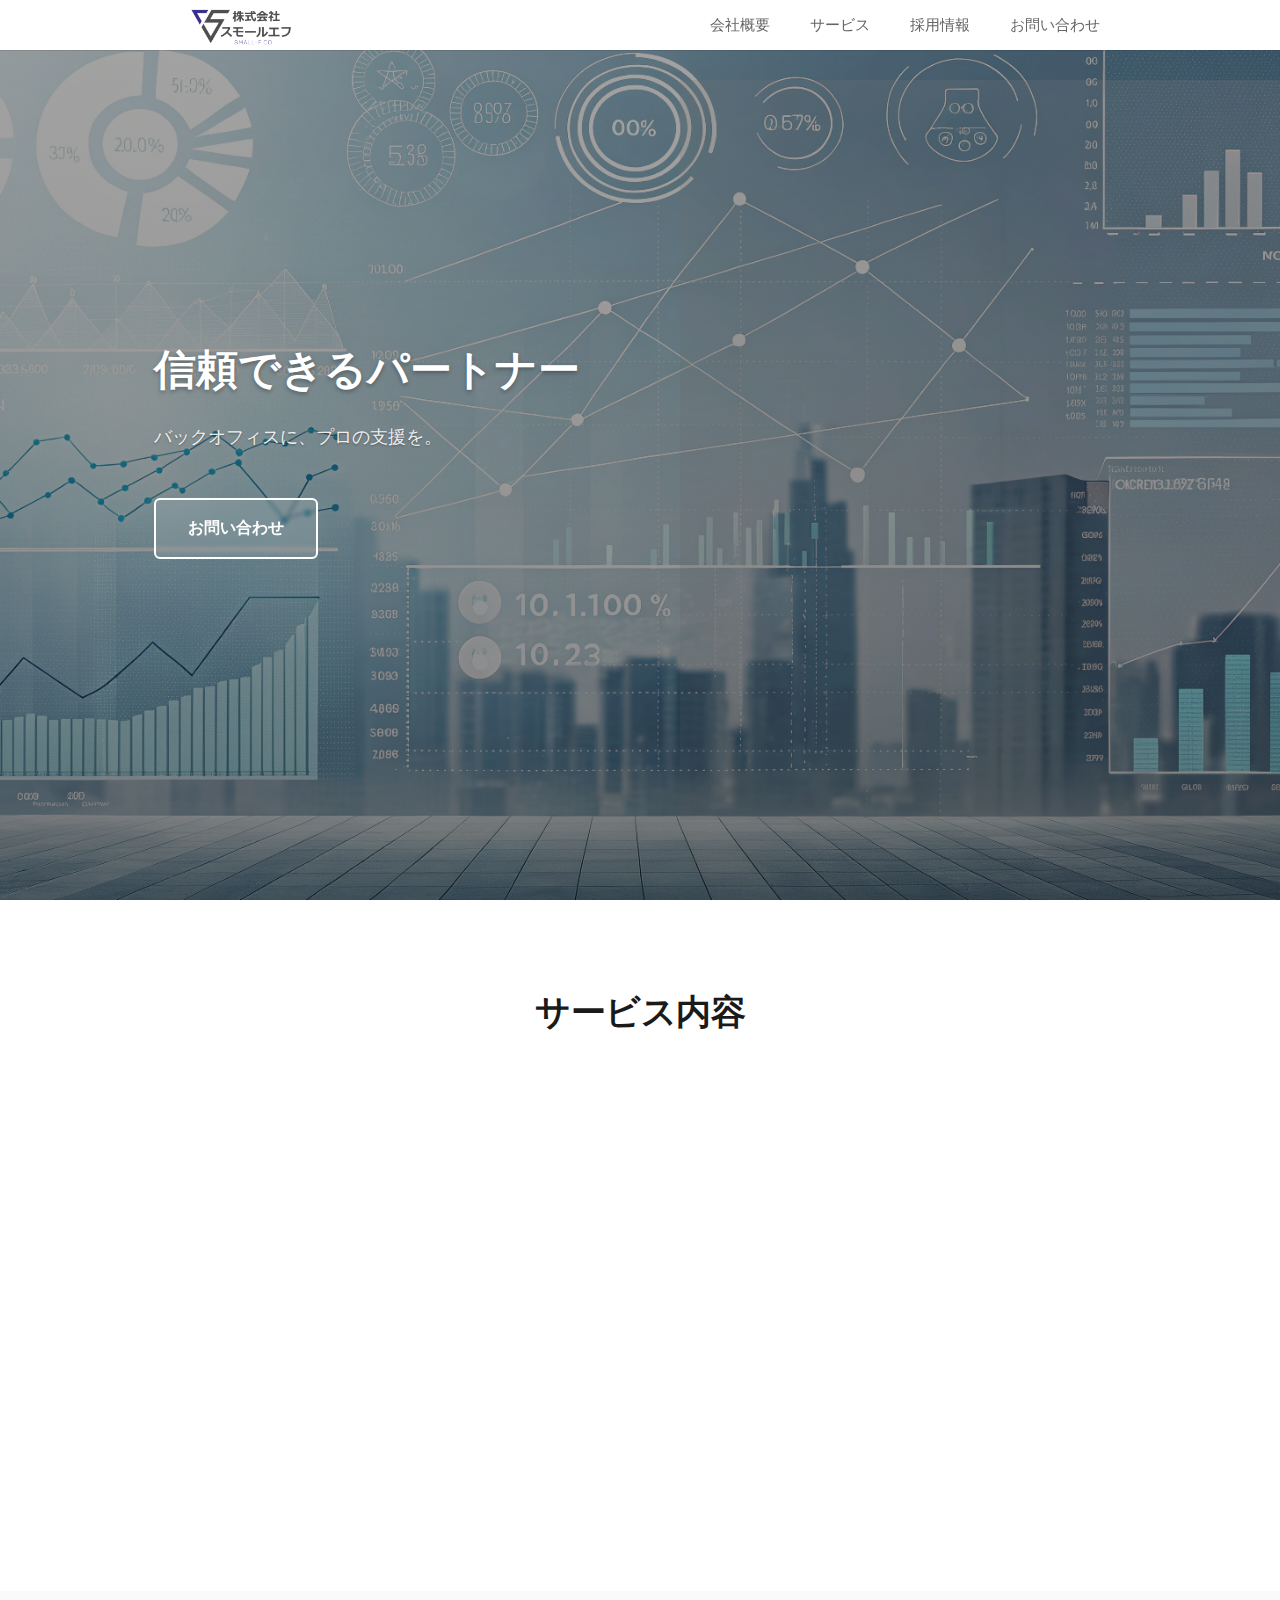
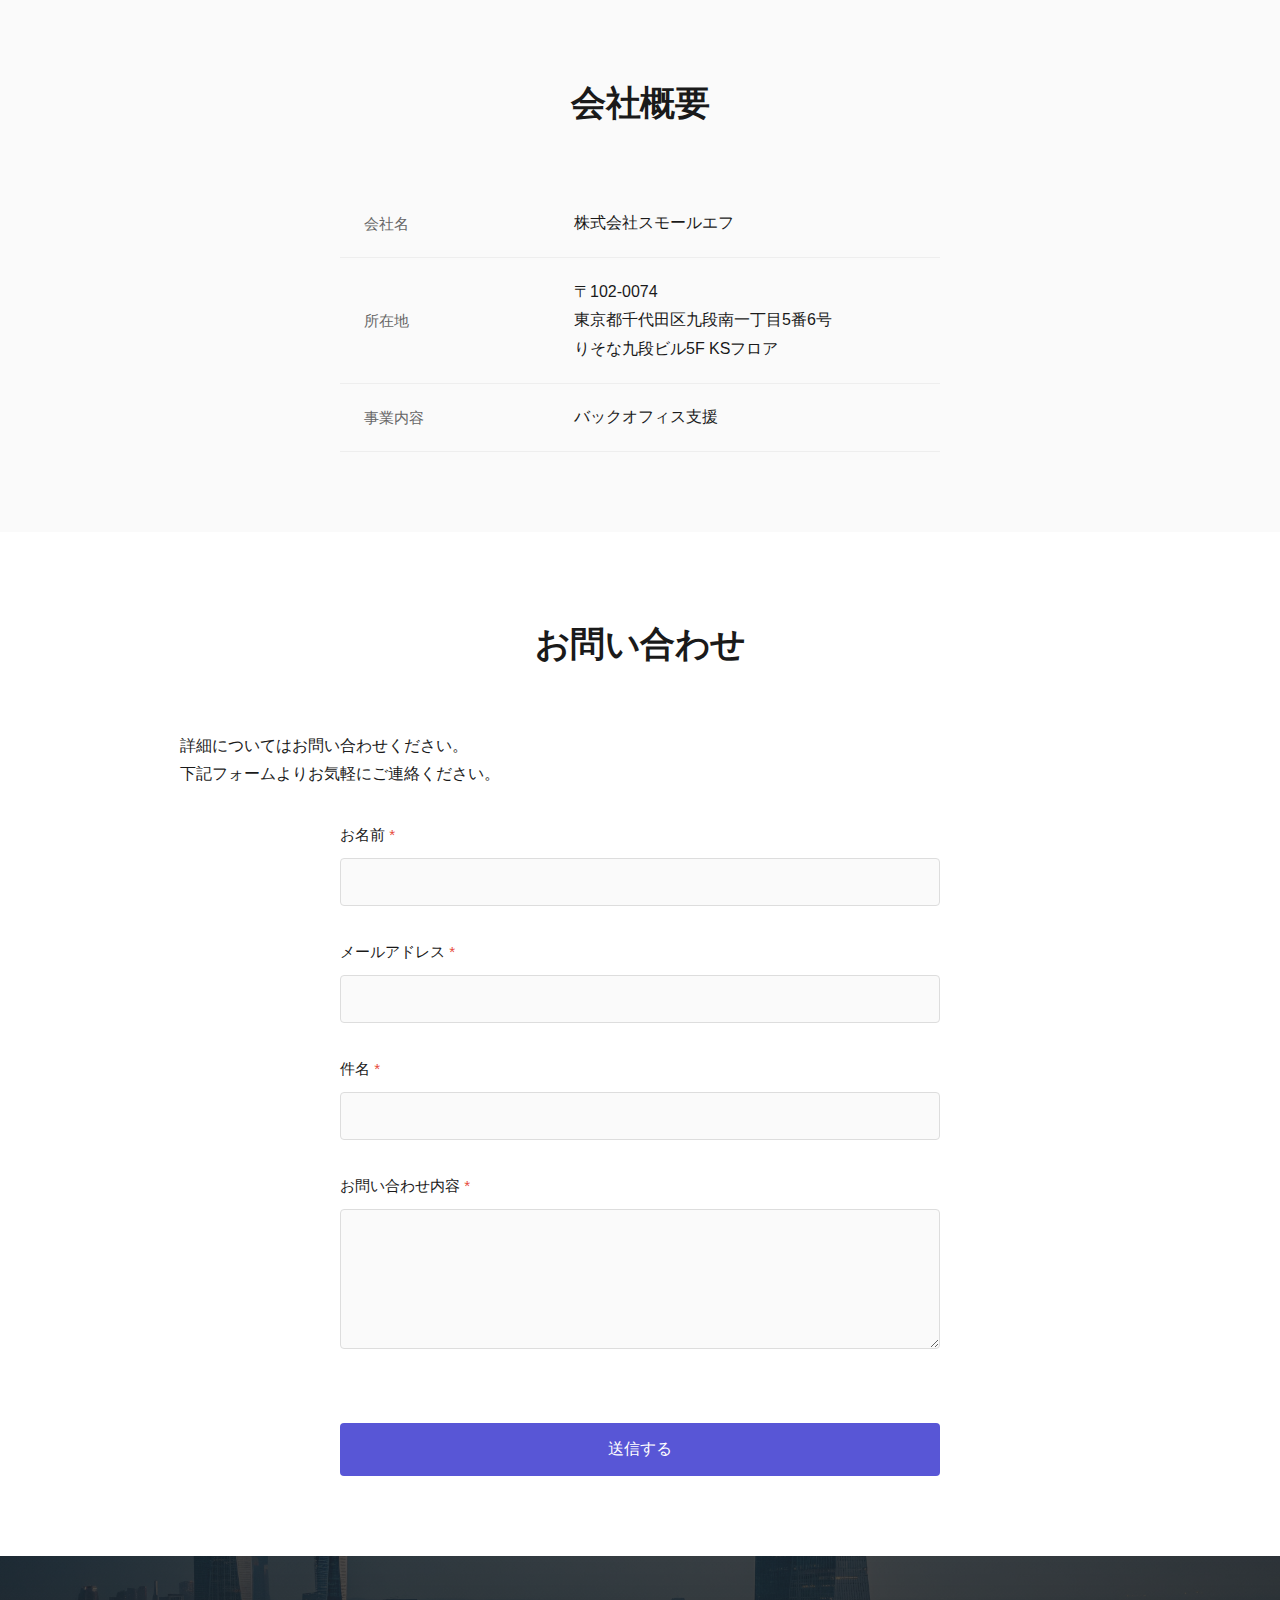
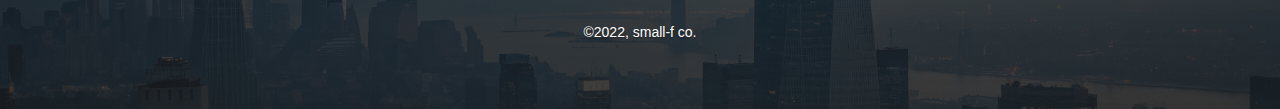
<file: index.html>
<!DOCTYPE html>
<html lang="ja">
<head>
    <meta charset="UTF-8">
    <meta name="viewport" content="width=device-width, initial-scale=1.0">
    <meta http-equiv="Content-Security-Policy" content="default-src 'self'; font-src 'self' https://fonts.googleapis.com https://fonts.gstatic.com; script-src 'self' https://www.google.com https://www.gstatic.com; style-src 'self' 'unsafe-inline' https://fonts.googleapis.com; img-src 'self' data:; connect-src 'self' https://formspree.io; frame-src https://www.google.com;">
    <title>株式会社スモールエフ - バックオフィス支援のプロフェッショナル</title>
    
    <!-- 構造化データ (JSON-LD) -->
    <script type="application/ld+json">
    {
      "@context": "https://schema.org",
      "@type": ["Organization", "LocalBusiness"],
      "name": "株式会社スモールエフ",
      "alternateName": "Small-F Co., Ltd.",
      "description": "バックオフィス支援のプロフェッショナル。小規模法人様・個人事業主様向けの記帳作業、給与計算、オーダーメイドコンサルティングサービスを提供しています。",
      "url": "https://small-f.jp",
      "logo": "https://small-f.jp/assets/images/logo-transparent-resize.png",
      "image": "https://small-f.jp/assets/images/hero3.webp",
      "telephone": "+81-3-XXXX-XXXX",
      "email": "info@small-f.jp",
      "address": {
        "@type": "PostalAddress",
        "streetAddress": "九段南一丁目5番6号 りそな九段ビル5F KSフロア",
        "addressLocality": "千代田区",
        "addressRegion": "東京都",
        "postalCode": "102-0074",
        "addressCountry": "JP"
      },
      "geo": {
        "@type": "GeoCoordinates",
        "latitude": "35.6938",
        "longitude": "139.7514"
      },
      "areaServed": {
        "@type": "Country",
        "name": "日本"
      },
      "serviceType": [
        "バックオフィス支援",
        "記帳代行",
        "給与計算",
        "オーダーメイドコンサルティング"
      ],
      "knowsAbout": [
        "経理業務",
        "人事労務",
        "給与計算",
        "記帳代行",
        "バックオフィス業務",
        "中小企業支援"
      ],
      "foundingDate": "2018",
      "numberOfEmployees": {
        "@type": "QuantitativeValue",
        "value": "1-10"
      },
      "sameAs": [
        "https://github.com/enlightconsulting/small-f-site"
      ]
    }
    </script>
    <link rel="icon" type="image/png" href="assets/images/logo-transparent-resize.png">
    <link rel="preconnect" href="https://fonts.googleapis.com">
    <link rel="preconnect" href="https://fonts.gstatic.com" crossorigin>
    <link href="https://fonts.googleapis.com/css2?family=Noto+Sans+JP:wght@400;500;700&family=Roboto:wght@400;500;700;800&display=swap" rel="stylesheet">
    <link rel="stylesheet" href="style.css">
    <script src="https://www.google.com/recaptcha/api.js" async defer></script>
</head>
<body>
    <header>
        <nav>
            <div class="container">
                <h1 class="logo">
                    <img src="assets/images/logo-transparent-resize.png" alt="株式会社スモールエフ" class="logo-img">
                </h1>
                <div class="hamburger">
                    <span></span>
                    <span></span>
                    <span></span>
                </div>
                <ul class="nav-menu">
                    <li><a href="#about">会社概要</a></li>
                    <li><a href="#service">サービス</a></li>
                    <li><a href="recruit.html">採用情報</a></li>
                    <li><a href="#contact">お問い合わせ</a></li>
                </ul>
            </div>
        </nav>
    </header>

    <section class="hero">
        <div class="particles-container">
            <svg class="particles" xmlns="http://www.w3.org/2000/svg" viewBox="0 0 1920 1080" preserveAspectRatio="xMidYMid slice">
                <circle cx="200" cy="150" r="3" fill="rgba(88,86,214,0.7)">
                    <animate attributeName="cy" values="150;-50;1130;150" dur="30s" repeatCount="indefinite"/>
                    <animate attributeName="opacity" values="0;1;1;0" dur="30s" repeatCount="indefinite"/>
                </circle>
                <circle cx="400" cy="300" r="2.5" fill="rgba(76,74,207,0.8)">
                    <animate attributeName="cy" values="300;-50;1130;300" dur="28s" repeatCount="indefinite"/>
                    <animate attributeName="opacity" values="0;1;1;0" dur="28s" repeatCount="indefinite"/>
                </circle>
                <circle cx="600" cy="200" r="4" fill="rgba(88,86,214,0.6)">
                    <animate attributeName="cy" values="200;-50;1130;200" dur="35s" repeatCount="indefinite"/>
                    <animate attributeName="opacity" values="0;1;1;0" dur="35s" repeatCount="indefinite"/>
                </circle>
                <circle cx="800" cy="400" r="3" fill="rgba(76,74,207,0.7)">
                    <animate attributeName="cy" values="400;-50;1130;400" dur="32s" repeatCount="indefinite"/>
                    <animate attributeName="opacity" values="0;1;1;0" dur="32s" repeatCount="indefinite"/>
                </circle>
                <circle cx="1000" cy="100" r="2" fill="rgba(88,86,214,0.8)">
                    <animate attributeName="cy" values="100;-50;1130;100" dur="25s" repeatCount="indefinite"/>
                    <animate attributeName="opacity" values="0;1;1;0" dur="25s" repeatCount="indefinite"/>
                </circle>
                <circle cx="1200" cy="350" r="3.5" fill="rgba(76,74,207,0.7)">
                    <animate attributeName="cy" values="350;-50;1130;350" dur="30s" repeatCount="indefinite"/>
                    <animate attributeName="opacity" values="0;1;1;0" dur="30s" repeatCount="indefinite"/>
                </circle>
                <circle cx="1400" cy="250" r="3" fill="rgba(88,86,214,0.7)">
                    <animate attributeName="cy" values="250;-50;1130;250" dur="27s" repeatCount="indefinite"/>
                    <animate attributeName="opacity" values="0;1;1;0" dur="27s" repeatCount="indefinite"/>
                </circle>
                <circle cx="1600" cy="450" r="2.5" fill="rgba(76,74,207,0.8)">
                    <animate attributeName="cy" values="450;-50;1130;450" dur="33s" repeatCount="indefinite"/>
                    <animate attributeName="opacity" values="0;1;1;0" dur="33s" repeatCount="indefinite"/>
                </circle>
            </svg>
        </div>
        <div class="hero-left">
            <div class="hero-text-content">
                <h1 class="hero-heading">
                    <span class="hero-title">信頼できるパートナー</span><br>
                    <span class="hero-subtitle">バックオフィスに、プロの支援を。</span>
                </h1>
                <a href="#contact" class="hero-btn">お問い合わせ</a>
            </div>
        </div>
        <div class="hero-right">
            <div class="hero-image-container">
                <div class="hero-image-gradient"></div>
            </div>
        </div>
    </section>

    <section id="service" class="service">
        <div class="container">
            <h2>サービス内容</h2>
            <div class="service-grid">
                <div class="service-item">
                    <div class="service-icon">
                        <svg xmlns="http://www.w3.org/2000/svg" width="48" height="48" viewBox="0 0 24 24" fill="none" stroke="currentColor" stroke-width="2" stroke-linecap="round" stroke-linejoin="round" aria-label="オーダーメイドコンサルティング" role="img">
                            <title>オーダーメイドコンサルティング</title>
                            <path d="M12 2L2 7l10 5 10-5-10-5z"/>
                            <path d="M2 17l10 5 10-5"/>
                            <path d="M2 12l10 5 10-5"/>
                        </svg>
                    </div>
                    <h3>オーダーメイドコンサルティング</h3>
                    <p>私たちはクライアントのおかれた立場から、お一人お一人に合わせたオーダーメイドのコンサルティングを行い、最適な解決方法をご提案します。</p>
                </div>
                <div class="service-item">
                    <div class="service-icon">
                        <svg xmlns="http://www.w3.org/2000/svg" width="48" height="48" viewBox="0 0 24 24" fill="none" stroke="currentColor" stroke-width="2" stroke-linecap="round" stroke-linejoin="round" aria-label="バックオフィス支援" role="img">
                            <title>バックオフィス支援</title>
                            <rect x="2" y="3" width="20" height="14" rx="2" ry="2"/>
                            <line x1="8" y1="21" x2="16" y2="21"/>
                            <line x1="12" y1="17" x2="12" y2="21"/>
                        </svg>
                    </div>
                    <h3>バックオフィス支援</h3>
                    <p>株式会社スモールエフでは、比較的小規模の法人様、個人事業主様向けのバックオフィス支援事業を展開しております。忙しい中、日々発生する記帳作業や給与計算のアウトソーシング先をお悩みの事業主様は、是非ご相談ください。細やかなサービスでサポートいたします。</p>
                </div>
            </div>
        </div>
    </section>

    <section id="about" class="about">
        <div class="container">
            <h2>会社概要</h2>
            <table>
                <tr>
                    <th>会社名</th>
                    <td>株式会社スモールエフ</td>
                </tr>
                <tr>
                    <th>所在地</th>
                    <td>〒102-0074<br>東京都千代田区九段南一丁目5番6号<br>りそな九段ビル5F KSフロア</td>
                </tr>
                <tr>
                    <th>事業内容</th>
                    <td>バックオフィス支援</td>
                </tr>
            </table>
        </div>
    </section>

    <section id="contact" class="contact">
        <div class="container">
            <h2>お問い合わせ</h2>
            <p>詳細についてはお問い合わせください。<br>下記フォームよりお気軽にご連絡ください。</p>
            
            <form action="https://formspree.io/f/mrbkvadw" method="POST" class="contact-form">
                <div class="form-group">
                    <label for="name">お名前 <span class="required">*</span></label>
                    <input type="text" id="name" name="name" required>
                </div>
                
                <div class="form-group">
                    <label for="email">メールアドレス <span class="required">*</span></label>
                    <input type="email" id="email" name="email" required>
                </div>
                
                <div class="form-group">
                    <label for="subject">件名 <span class="required">*</span></label>
                    <input type="text" id="subject" name="subject" required>
                </div>
                
                <div class="form-group">
                    <label for="message">お問い合わせ内容 <span class="required">*</span></label>
                    <textarea id="message" name="message" rows="6" required></textarea>
                </div>
                
                <div class="form-group">
                    <div class="g-recaptcha" data-sitekey="6LeukXkrAAAAADIpfHajoa5sX4inx42bje_-y6w1"></div>
                </div>
                
                <button type="submit" class="submit-btn">送信する</button>
            </form>
        </div>
    </section>

    <footer>
        <div class="container">
            <p>&copy;2022, small-f co.</p>
        </div>
    </footer>
    
    <script src="script.js"></script>
</body>
</html>
</file>
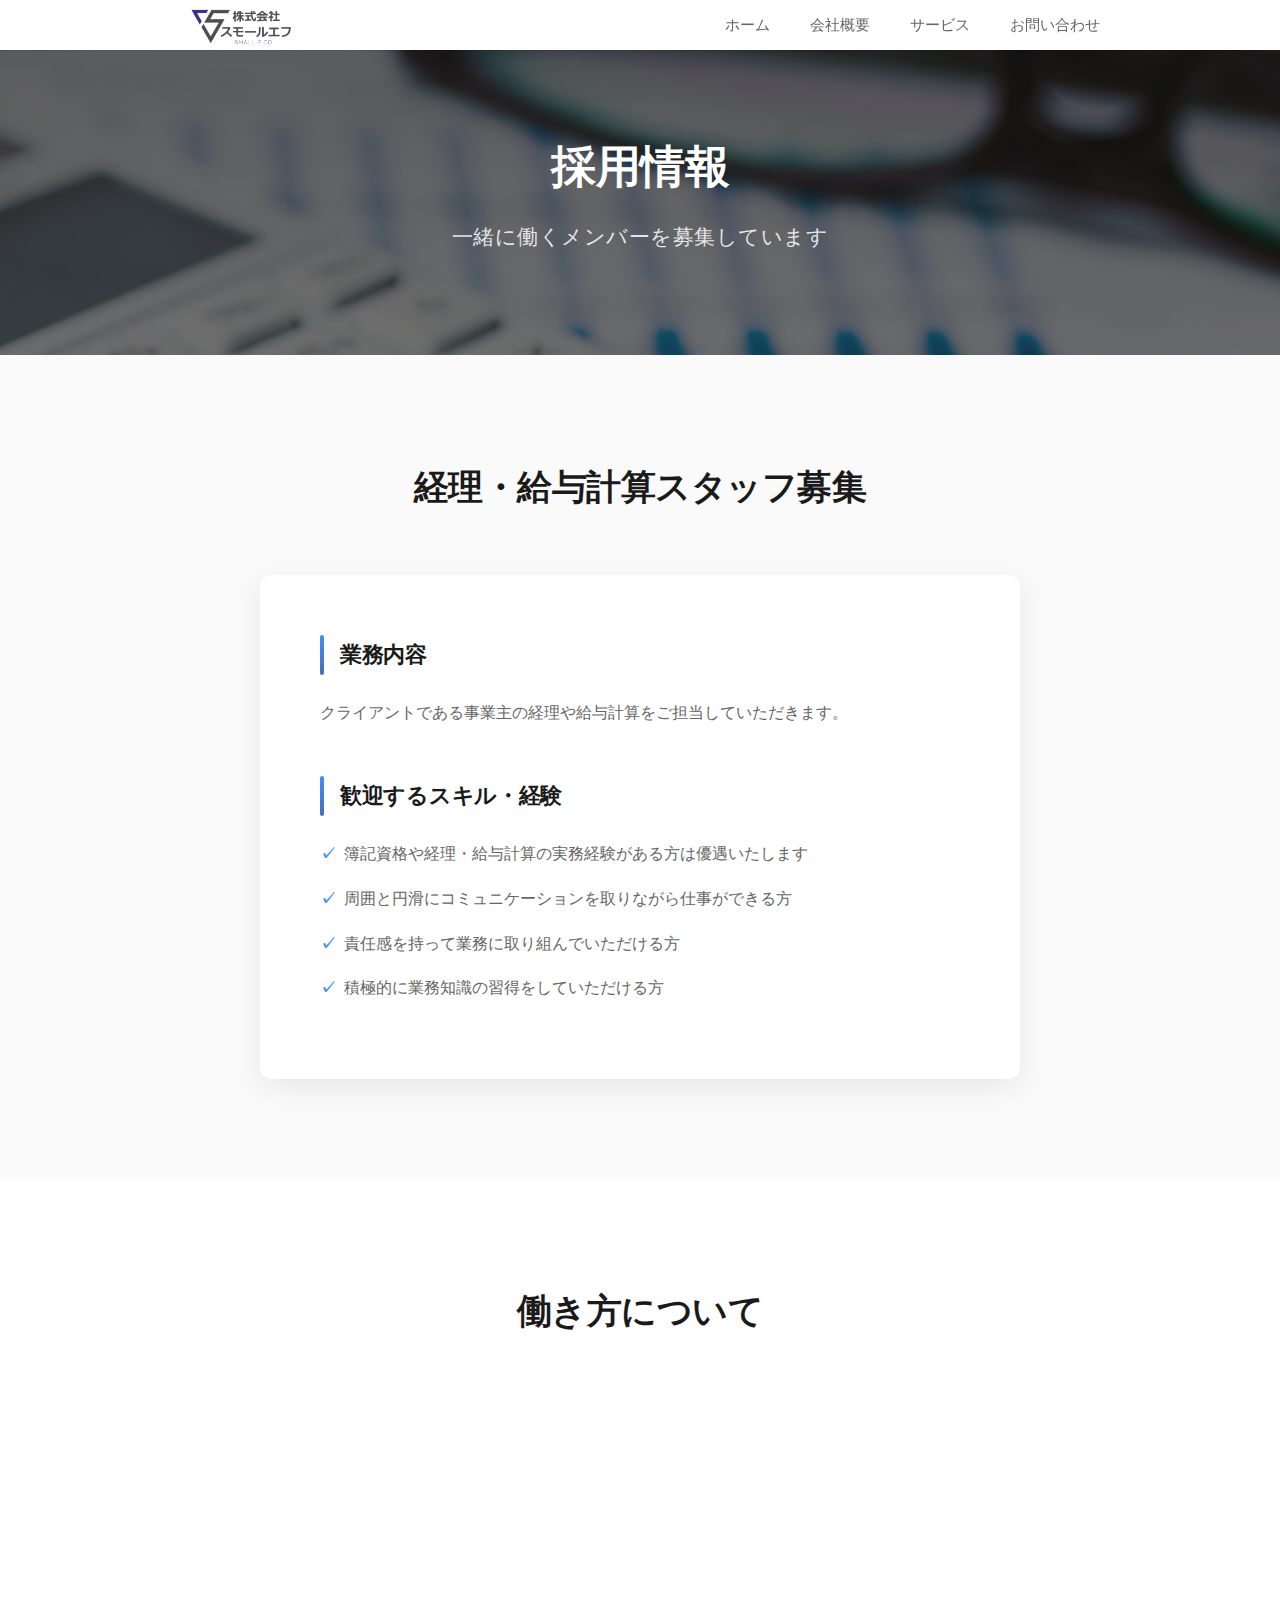
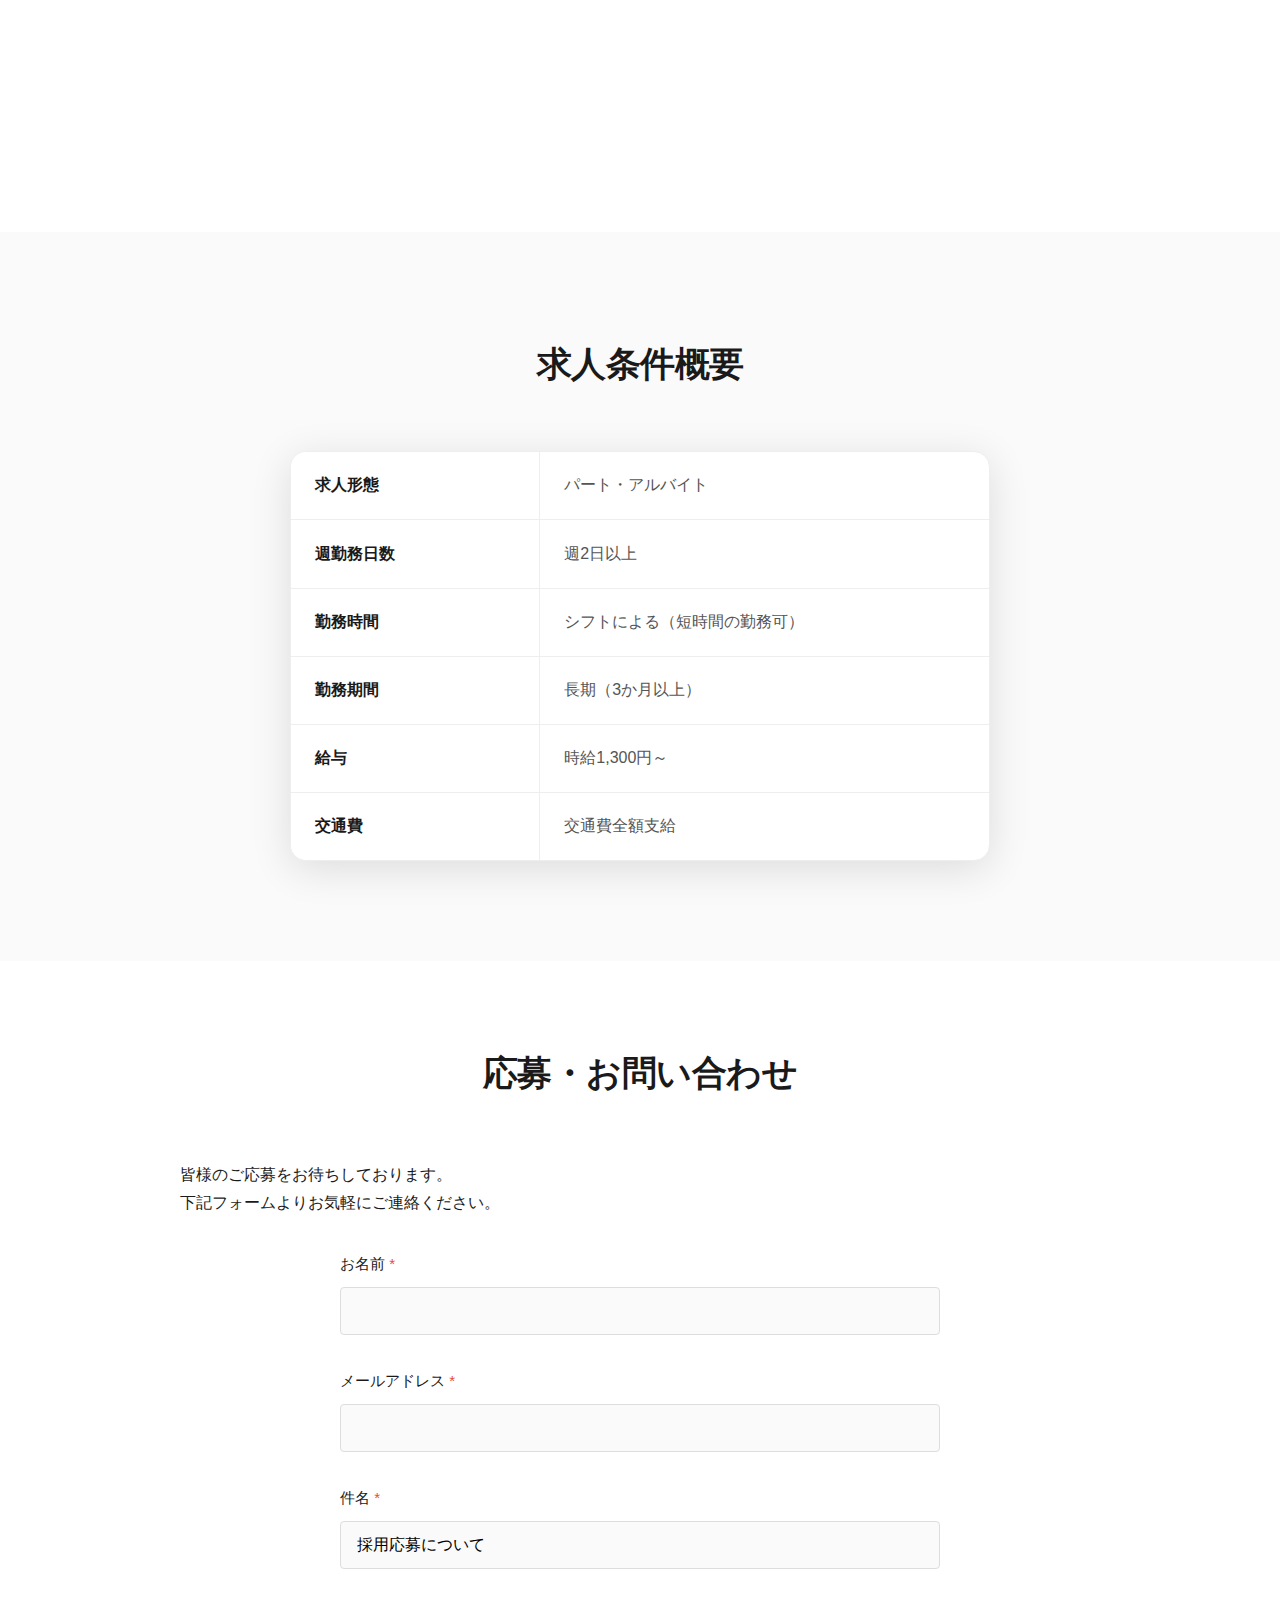
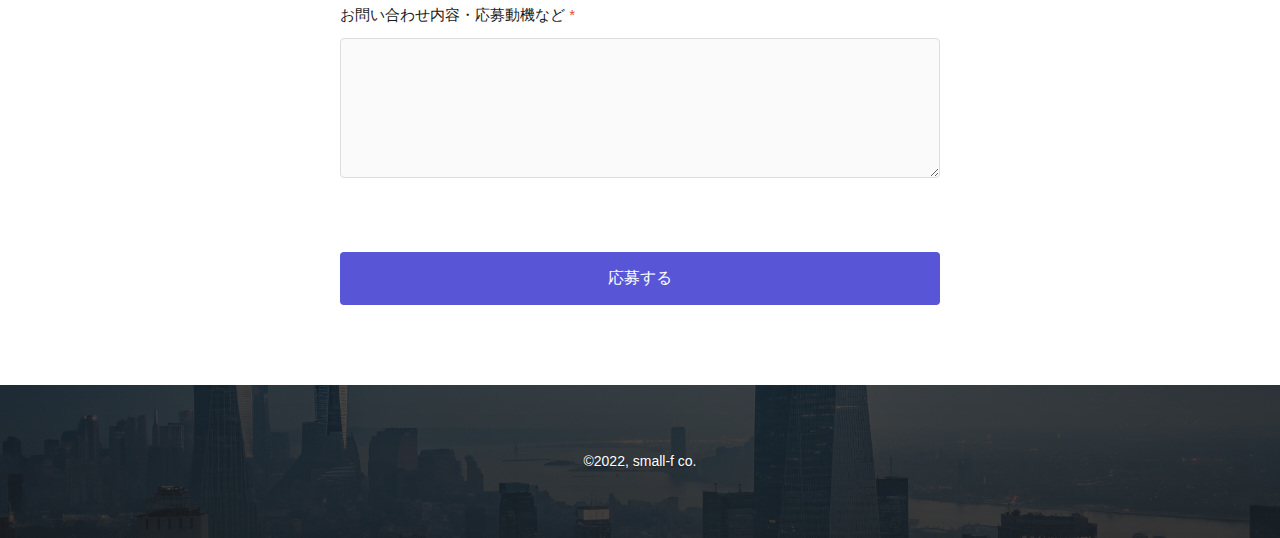
<file: recruit.html>
<!DOCTYPE html>
<html lang="ja">
<head>
    <meta charset="UTF-8">
    <meta name="viewport" content="width=device-width, initial-scale=1.0">
    <meta http-equiv="Content-Security-Policy" content="default-src 'self'; font-src 'self' https://fonts.googleapis.com https://fonts.gstatic.com; script-src 'self' https://www.google.com https://www.gstatic.com; style-src 'self' 'unsafe-inline' https://fonts.googleapis.com; img-src 'self' data:; connect-src 'self' https://formspree.io; frame-src https://www.google.com;">
    <title>採用情報 | 株式会社スモールエフ</title>
    
    <!-- 構造化データ (JSON-LD) - 採用情報 -->
    <script type="application/ld+json">
    {
      "@context": "https://schema.org",
      "@type": "JobPosting",
      "title": "バックオフィス業務スタッフ",
      "description": "小規模法人様・個人事業主様向けのバックオフィス支援業務を担当いただきます。記帳代行、給与計算、経理業務のサポートなど、幅広い業務に携わっていただける方を募集しています。",
      "identifier": {
        "@type": "PropertyValue",
        "name": "株式会社スモールエフ",
        "value": "SMALLF-2024-001"
      },
      "datePosted": "2024-01-01",
      "validThrough": "2024-12-31",
      "employmentType": ["FULL_TIME", "PART_TIME"],
      "hiringOrganization": {
        "@type": "Organization",
        "name": "株式会社スモールエフ",
        "sameAs": "https://small-f.jp",
        "logo": "https://small-f.jp/assets/images/logo-transparent-resize.png"
      },
      "jobLocation": {
        "@type": "Place",
        "address": {
          "@type": "PostalAddress",
          "streetAddress": "九段南一丁目5番6号 りそな九段ビル5F KSフロア",
          "addressLocality": "千代田区",
          "addressRegion": "東京都",
          "postalCode": "102-0074",
          "addressCountry": "JP"
        }
      },
      "baseSalary": {
        "@type": "MonetaryAmount",
        "currency": "JPY",
        "value": {
          "@type": "QuantitativeValue",
          "minValue": 200000,
          "maxValue": 400000,
          "unitText": "MONTH"
        }
      },
      "workHours": "9:00-18:00",
      "qualifications": [
        "経理・簿記の基礎知識",
        "PCスキル（Excel、Word等）",
        "コミュニケーション能力",
        "責任感を持って業務に取り組める方"
      ],
      "skills": [
        "簿記",
        "経理業務",
        "給与計算",
        "PC操作",
        "顧客対応"
      ],
      "benefits": [
        "リモートワーク対応",
        "フレキシブル勤務",
        "スキルアップ支援",
        "資格取得支援"
      ]
    }
    </script>
    <link rel="icon" type="image/png" href="assets/images/logo-transparent-resize.png">
    <link rel="preconnect" href="https://fonts.googleapis.com">
    <link rel="preconnect" href="https://fonts.gstatic.com" crossorigin>
    <link href="https://fonts.googleapis.com/css2?family=Noto+Sans+JP:wght@400;500;700&family=Roboto:wght@400;500;700;800&display=swap" rel="stylesheet">
    <link rel="stylesheet" href="style.css">
</head>
<body>
    <header>
        <nav>
            <div class="container">
                <h1 class="logo">
                    <a href="index.html">
                        <img src="assets/images/logo-transparent-resize.png" alt="株式会社スモールエフ" class="logo-img">
                    </a>
                </h1>
                <div class="hamburger">
                    <span></span>
                    <span></span>
                    <span></span>
                </div>
                <ul class="nav-menu">
                    <li><a href="index.html">ホーム</a></li>
                    <li><a href="index.html#about">会社概要</a></li>
                    <li><a href="index.html#service">サービス</a></li>
                    <li><a href="#contact">お問い合わせ</a></li>
                </ul>
            </div>
        </nav>
    </header>

    <section class="page-hero">
        <div class="container">
            <h1 class="page-title">採用情報</h1>
            <p class="page-subtitle">一緒に働くメンバーを募集しています</p>
        </div>
    </section>

    <section class="recruit-intro">
        <div class="container">
            <h2>経理・給与計算スタッフ募集</h2>
            <div class="recruit-content">
                <div class="recruit-description">
                    <h3>業務内容</h3>
                    <p>クライアントである事業主の経理や給与計算をご担当していただきます。</p>
                    
                    <h3>歓迎するスキル・経験</h3>
                    <ul>
                        <li>簿記資格や経理・給与計算の実務経験がある方は優遇いたします</li>
                        <li>周囲と円滑にコミュニケーションを取りながら仕事ができる方</li>
                        <li>責任感を持って業務に取り組んでいただける方</li>
                        <li>積極的に業務知識の習得をしていただける方</li>
                    </ul>
                </div>
            </div>
        </div>
    </section>

    <section class="work-style">
        <div class="container">
            <h2>働き方について</h2>
            <div class="work-style-grid">
                <div class="work-style-item">
                    <div class="work-style-icon">
                        <svg xmlns="http://www.w3.org/2000/svg" width="48" height="48" viewBox="0 0 24 24" fill="none" stroke="currentColor" stroke-width="2" stroke-linecap="round" stroke-linejoin="round">
                            <path d="M2 3h6a4 4 0 0 1 4 4v14a3 3 0 0 0-3-3H2z"/>
                            <path d="M22 3h-6a4 4 0 0 0-4 4v14a3 3 0 0 1 3-3h7z"/>
                        </svg>
                    </div>
                    <h3>テレワーク中心</h3>
                    <p>現在はテレワークが中心で、週1程度の定期ミーティング以外、勤務時間は各スタッフで調整してもらっています。</p>
                </div>
                <div class="work-style-item">
                    <div class="work-style-icon">
                        <svg xmlns="http://www.w3.org/2000/svg" width="48" height="48" viewBox="0 0 24 24" fill="none" stroke="currentColor" stroke-width="2" stroke-linecap="round" stroke-linejoin="round">
                            <circle cx="12" cy="12" r="10"/>
                            <polyline points="12,6 12,12 16,14"/>
                        </svg>
                    </div>
                    <h3>柔軟な働き方</h3>
                    <p>扶養内勤務、ダブルワークなどご自身のライフスタイルにあわせて仕事をしていただくことが可能です。</p>
                </div>
            </div>
        </div>
    </section>

    <section class="recruit-conditions">
        <div class="container">
            <h2>求人条件概要</h2>
            <div class="conditions-table">
                <div class="condition-row">
                    <div class="condition-label">求人形態</div>
                    <div class="condition-value">パート・アルバイト</div>
                </div>
                <div class="condition-row">
                    <div class="condition-label">週勤務日数</div>
                    <div class="condition-value">週2日以上</div>
                </div>
                <div class="condition-row">
                    <div class="condition-label">勤務時間</div>
                    <div class="condition-value">シフトによる（短時間の勤務可）</div>
                </div>
                <div class="condition-row">
                    <div class="condition-label">勤務期間</div>
                    <div class="condition-value">長期（3か月以上）</div>
                </div>
                <div class="condition-row">
                    <div class="condition-label">給与</div>
                    <div class="condition-value">時給1,300円～</div>
                </div>
                <div class="condition-row">
                    <div class="condition-label">交通費</div>
                    <div class="condition-value">交通費全額支給</div>
                </div>
            </div>
        </div>
    </section>

    <section id="contact" class="contact">
        <div class="container">
            <h2>応募・お問い合わせ</h2>
            <p>皆様のご応募をお待ちしております。<br>下記フォームよりお気軽にご連絡ください。</p>
            
            <form action="https://formspree.io/f/mrbkvadw" method="POST" class="contact-form">
                <div class="form-group">
                    <label for="name">お名前 <span class="required">*</span></label>
                    <input type="text" id="name" name="name" required>
                </div>
                
                <div class="form-group">
                    <label for="email">メールアドレス <span class="required">*</span></label>
                    <input type="email" id="email" name="email" required>
                </div>
                
                <div class="form-group">
                    <label for="subject">件名 <span class="required">*</span></label>
                    <input type="text" id="subject" name="subject" value="採用応募について" required>
                </div>
                
                <div class="form-group">
                    <label for="message">お問い合わせ内容・応募動機など <span class="required">*</span></label>
                    <textarea id="message" name="message" rows="6" required></textarea>
                </div>
                
                <div class="form-group">
                    <div class="g-recaptcha" data-sitekey="6LeukXkrAAAAADIpfHajoa5sX4inx42bje_-y6w1"></div>
                </div>
                
                <button type="submit" class="submit-btn">応募する</button>
            </form>
        </div>
    </section>

    <footer>
        <div class="container">
            <p>&copy;2022, small-f co.</p>
        </div>
    </footer>
    
    <script src="https://www.google.com/recaptcha/api.js" async defer></script>
    <script src="script.js"></script>
</body>
</html>
</file>
<file: style.css>
* {
    margin: 0;
    padding: 0;
    box-sizing: border-box;
}

body {
    font-family: 'Noto Sans JP', -apple-system, BlinkMacSystemFont, sans-serif;
    line-height: 1.8;
    color: #1a1a1a;
    background: #fafafa;
}

.container {
    max-width: 960px;
    margin: 0 auto;
    padding: 0 20px;
}

/* Header */
header {
    background: #fff;
    position: fixed;
    width: 100%;
    top: 0;
    z-index: 1000;
    box-shadow: 0 1px 0 rgba(0,0,0,0.1);
}

nav {
    padding: 0;
}

nav .container {
    display: flex;
    justify-content: space-between;
    align-items: center;
}

.logo {
    margin: 0;
    padding: 0;
}

.logo-img {
    height: 50px;
    width: auto;
    display: block;
}

.nav-menu {
    display: flex;
    list-style: none;
    gap: 2.5rem;
}

.nav-menu a {
    text-decoration: none;
    color: #666;
    font-size: 0.95rem;
    font-weight: 500;
    transition: color 0.3s;
    position: relative;
    padding-bottom: 4px;
}

.nav-menu a::after {
    content: '';
    position: absolute;
    bottom: 0;
    left: 0;
    width: 0;
    height: 2px;
    background: #5856d6;
    transition: width 0.3s ease;
}

.nav-menu a:hover {
    color: #1a1a1a;
}

.nav-menu a:hover::after {
    width: 100%;
}

/* Hero Section */
.hero {
    display: flex;
    flex-wrap: wrap;
    align-items: stretch;
    min-height: 100vh;
    background: linear-gradient(rgba(26, 26, 26, 0.4), rgba(26, 26, 26, 0.5)), url('assets/images/hero3.png');
    background-size: cover;
    background-position: center;
    background-attachment: fixed;
    margin-top: 0;
    position: relative;
}

/* Hero Left Side */
.hero-left {
    flex: 1;
    min-width: 300px;
    display: flex;
    align-items: center;
    padding: 80px 40px;
}

.hero-text-content {
    max-width: 500px;
    margin-left: auto;
    margin-right: 60px;
}

.hero-heading {
    font-size: 2.6rem;
    line-height: 1.4;
    margin-bottom: 2.5rem;
    font-family: 'Noto Sans JP', sans-serif;
}

.hero-title {
    font-weight: 700;
    color: white;
    text-shadow: 0 2px 4px rgba(0,0,0,0.3);
    display: inline-block;
}

.hero-subtitle {
    font-weight: 400;
    font-size: 1.1rem;
    color: rgba(255, 255, 255, 0.9);
    text-shadow: 0 1px 2px rgba(0,0,0,0.3);
}

.hero-btn {
    display: inline-block;
    padding: 14px 32px;
    border: 2px solid white;
    color: white;
    text-decoration: none;
    border-radius: 6px;
    font-weight: 600;
    font-size: 1rem;
    transition: all 0.3s ease;
    backdrop-filter: blur(2px);
    background: rgba(255, 255, 255, 0.1);
}

.hero-btn:hover {
    background: white;
    color: #1a1a1a;
    transform: translateY(-2px);
}

/* Hero Right Side */
.hero-right {
    flex: 1;
    min-width: 300px;
    position: relative;
}

.hero-image-container {
    width: 100%;
    height: 100%;
    position: relative;
    background: rgba(0, 0, 0, 0.1);
    overflow: hidden;
}

.hero-image-gradient {
    position: absolute;
    width: 100%;
    height: 100%;
    background: linear-gradient(45deg, rgba(255, 255, 255, 0.05) 0%, rgba(255, 255, 255, 0.1) 100%);
}

/* Sections */
section {
    padding: 80px 0;
}

h2 {
    text-align: center;
    font-size: 2.2rem;
    margin-bottom: 3.5rem;
    color: #1a1a1a;
    font-weight: 700;
    letter-spacing: -0.5px;
}

/* Service Section */
.service {
    background: #fff;
}

.service-grid {
    display: grid;
    grid-template-columns: repeat(auto-fit, minmax(350px, 1fr));
    gap: 3rem;
    max-width: 900px;
    margin: 0 auto;
}

.service-item {
    padding: 3rem;
    text-align: center;
    border: 1px solid #eee;
    border-radius: 8px;
    transition: all 0.3s ease;
    background: #fafafa;
}

.service-item:hover {
    border-color: #ddd;
    transform: translateY(-2px);
    box-shadow: 0 10px 30px rgba(0,0,0,0.08);
}

.service-icon {
    margin-bottom: 2rem;
}

.service-icon svg {
    width: 48px;
    height: 48px;
    stroke: #5856d6;
    stroke-width: 1.5;
    filter: drop-shadow(0 2px 4px rgba(0,0,0,0.1));
}

.service-item h3 {
    color: #1a1a1a;
    margin-bottom: 1.2rem;
    font-size: 1.4rem;
    font-weight: 700;
    letter-spacing: -0.5px;
}

.service-item p {
    color: #666;
    line-height: 1.8;
    font-size: 0.95rem;
}

/* About Section */
.about {
    background: #fafafa;
}

.about table {
    width: 100%;
    max-width: 600px;
    margin: 0 auto;
    border-collapse: collapse;
}

.about th,
.about td {
    padding: 1.2rem 1.5rem;
    text-align: left;
    border-bottom: 1px solid #eee;
}

.about th {
    width: 35%;
    font-weight: 500;
    color: #666;
    font-size: 0.95rem;
}

.about td {
    color: #1a1a1a;
    font-weight: 400;
}

/* Contact Section */
.contact {
    background: #fff;
}

.contact-form {
    max-width: 600px;
    margin: 2rem auto 0;
}

.form-group {
    margin-bottom: 2rem;
}

.form-group label {
    display: block;
    margin-bottom: 0.6rem;
    font-weight: 500;
    color: #1a1a1a;
    font-size: 0.95rem;
}

.required {
    color: #e74c3c;
}

.form-group input,
.form-group textarea {
    width: 100%;
    padding: 14px 16px;
    border: 1px solid #ddd;
    border-radius: 4px;
    font-size: 1rem;
    font-family: inherit;
    transition: all 0.3s ease;
    background: #fafafa;
}

.form-group input:focus,
.form-group textarea:focus {
    outline: none;
    border-color: #5856d6;
    background: #fff;
}

.form-group textarea {
    resize: vertical;
    min-height: 140px;
}

.submit-btn {
    background: #5856d6;
    color: white;
    border: none;
    padding: 16px 32px;
    font-size: 1rem;
    border-radius: 4px;
    cursor: pointer;
    transition: all 0.3s ease;
    font-weight: 500;
    font-family: inherit;
    width: 100%;
}

.submit-btn:hover {
    background: #4a48c4;
    transform: translateY(-1px);
    box-shadow: 0 4px 12px rgba(88, 86, 214, 0.3);
}

.g-recaptcha {
    margin: 1.5rem 0;
    display: flex;
    justify-content: center;
}

/* Footer */
footer {
    background: linear-gradient(rgba(26, 26, 26, 0.8), rgba(26, 26, 26, 0.85)), url('assets/images/footer.png');
    background-size: cover;
    background-position: center;
    text-align: center;
    padding: 4rem 0;
    position: relative;
}

footer p {
    color: white;
    font-size: 0.875rem;
    position: relative;
    z-index: 2;
    text-shadow: 0 1px 2px rgba(0,0,0,0.5);
}

/* Page Hero */
.page-hero {
    background: linear-gradient(rgba(26, 26, 26, 0.7), rgba(26, 26, 26, 0.5)), url('assets/images/recruit-bk.webp');
    background-size: cover;
    background-position: center;
    background-attachment: fixed;
    padding: 140px 0 100px;
    text-align: center;
    color: white;
    position: relative;
}

.page-title {
    font-size: 2.8rem;
    font-weight: 700;
    color: white;
    margin-bottom: 1.5rem;
    letter-spacing: -0.5px;
    line-height: 1.2;
}

.page-subtitle {
    font-size: 1.3rem;
    color: rgba(255, 255, 255, 0.85);
    font-weight: 400;
    letter-spacing: 0.5px;
}

/* Recruit Sections */
.recruit-intro {
    background: #fafafa;
    padding: 100px 0;
}

.recruit-content {
    max-width: 760px;
    margin: 0 auto;
    background: white;
    padding: 60px;
    border-radius: 12px;
    box-shadow: 0 8px 30px rgba(0,0,0,0.08);
}

.recruit-description h3 {
    color: #1a1a1a;
    font-size: 1.4rem;
    font-weight: 700;
    margin: 3rem 0 1.5rem 0;
    letter-spacing: -0.3px;
    position: relative;
    padding-left: 20px;
}

.recruit-description h3:first-child {
    margin-top: 0;
}

.recruit-description h3::before {
    content: '';
    position: absolute;
    left: 0;
    top: 0;
    bottom: 0;
    width: 4px;
    background: linear-gradient(to bottom, #3f8efc, #4b6cb7);
    border-radius: 2px;
}

.recruit-description p {
    color: #666;
    line-height: 1.8;
    margin-bottom: 2rem;
    font-size: 1rem;
}

.recruit-description ul {
    color: #666;
    line-height: 1.8;
    padding-left: 0;
    list-style: none;
}

.recruit-description li {
    margin-bottom: 1rem;
    padding-left: 24px;
    position: relative;
}

.recruit-description li::before {
    content: '✓';
    position: absolute;
    left: 0;
    color: #3f8efc;
    font-weight: bold;
}

/* Work Style Section */
.work-style {
    background: white;
    padding: 100px 0;
}

.work-style-grid {
    display: grid;
    grid-template-columns: repeat(auto-fit, minmax(320px, 1fr));
    gap: 2.5rem;
    max-width: 900px;
    margin: 0 auto;
}

.work-style-item {
    background: #fafafa;
    padding: 3rem 2.5rem;
    border-radius: 16px;
    border: 1px solid #eee;
    text-align: center;
    transition: all 0.3s ease;
}

.work-style-item:hover {
    background: white;
    box-shadow: 0 12px 40px rgba(0,0,0,0.1);
    transform: translateY(-4px);
}

.work-style-icon {
    margin-bottom: 2rem;
}

.work-style-icon svg {
    color: #3f8efc;
    stroke-width: 1.5;
    width: 52px;
    height: 52px;
}

.work-style-item h3 {
    color: #1a1a1a;
    font-size: 1.4rem;
    font-weight: 700;
    margin-bottom: 1.2rem;
    letter-spacing: -0.3px;
}

.work-style-item p {
    color: #666;
    line-height: 1.8;
    font-size: 0.95rem;
}

/* Recruit Conditions */
.recruit-conditions {
    background: #fafafa;
    padding: 100px 0;
}

.conditions-table {
    max-width: 700px;
    margin: 0 auto;
    background: white;
    border-radius: 16px;
    overflow: hidden;
    box-shadow: 0 8px 40px rgba(0,0,0,0.12);
    border: 1px solid #eee;
}

.condition-row {
    display: flex;
    border-bottom: 1px solid #eee;
    transition: background-color 0.3s ease;
}

.condition-row:last-child {
    border-bottom: none;
}

.condition-row:hover {
    background-color: #f8f9fa;
}

.condition-row.highlight {
    background: linear-gradient(135deg, #3f8efc, #4b6cb7);
    color: white;
}

.condition-row.highlight:hover {
    background: linear-gradient(135deg, #357ae8, #4060a8);
}

.condition-label {
    flex: 1;
    padding: 1.2rem 1.5rem;
    font-weight: 600;
    color: #1a1a1a;
    background-color: #fff;
    border-right: 1px solid #eee;
}

.condition-row.highlight .condition-label {
    background: linear-gradient(135deg, #3f8efc, #4b6cb7);
    color: white;
}

.condition-value {
    flex: 2;
    padding: 1.2rem 1.5rem;
    color: #555;
}

.condition-row.highlight .condition-value {
    color: white;
    font-weight: 600;
}

/* Responsive */
@media (max-width: 768px) {
    .nav-menu {
        flex-direction: column;
        gap: 1rem;
        font-size: 0.9rem;
    }
    
    .hero {
        flex-direction: column;
    }
    
    .hero-left {
        padding: 60px 20px;
    }
    
    .hero-text-content {
        margin: 0 auto;
        text-align: center;
    }
    
    .hero-heading {
        font-size: 2rem;
    }
    
    .hero-subtitle {
        font-size: 1rem;
    }
    
    .hero-btn {
        padding: 12px 28px;
        font-size: 0.95rem;
    }
    
    .hero-right {
        height: 400px;
    }
    
    .service-grid {
        grid-template-columns: 1fr;
        gap: 2rem;
    }
    
    .service-item {
        padding: 2rem;
    }
    
    .work-style-grid {
        grid-template-columns: 1fr;
        gap: 2rem;
    }
    
    .work-style-item {
        padding: 2.5rem 2rem;
    }
    
    .recruit-content {
        padding: 40px 30px;
    }
    
    .condition-row {
        flex-direction: column;
    }
    
    .condition-label {
        border-right: none;
        border-bottom: 1px solid #eee;
    }
    
    .page-title {
        font-size: 2rem;
    }
    
    h2 {
        font-size: 1.8rem;
    }
    
    section {
        padding: 60px 0;
    }
}
</file>
